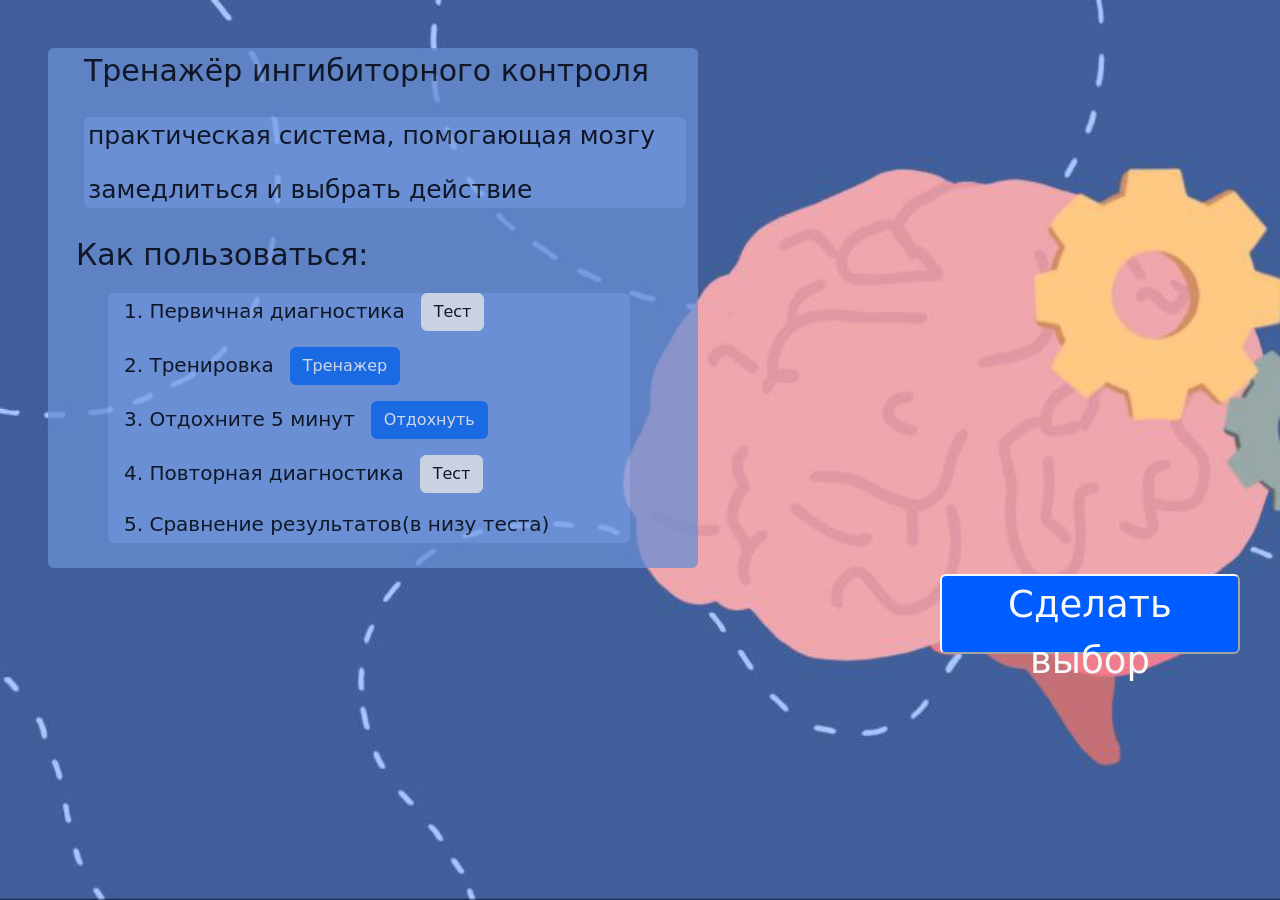
<file: index.html>
<!DOCTYPE html>
<html lang="ru">
<head>
    <meta charset="UTF-8">
    <meta name="viewport" content="width=device-width, initial-scale=1.0">
    <link href="https://cdn.jsdelivr.net/npm/bootstrap@5.3.3/dist/css/bootstrap.min.css" rel="stylesheet" integrity="sha384-QWTKZyjpPEjISv5WaRU9OFeRpok6YctnYmDr5pNlyT2bRjXh0JMhjY6hW+ALEwIH" crossorigin="anonymous">
    <title>Ингибиторный контроль</title>
    <link rel="stylesheet" href="ingibitor/index/index.css">
</head>
<body>

    <div class="d-flex align-items-center">

            <div class="modal fade post " id="exampleModal" >
            <div class="modal-dialog ">
                <div class="modal-content text-light " style="height:200px; background-color: rgb(121, 159, 232)">
                    <!-- Заголовок окна -->
                    <div class="modal-header">
                        <h5 class="">Выбор</h5>
                        <button type="button" class="btn-close" data-bs-dismiss="modal"></button>
                    </div>
                    <div class="a">
                        <a href="ingibitor/tabl/tabl.html" class="btn btn-light pis">Тест</a>
                        <a href="ingibitor/swet/swet.html" class="btn btn-primary custom-pise">Тренажер</a>
                        <a href="https://rutube.ru/video/8416def2dc1dddc956c2a4130853d0c2/" target="_blank" class="btn btn-primary custom-pis" >Отдых</a>
                    </div>
                </div>
            </div>
        </div>
    </div>
    <div class="  opacity-75 rounded mt-5 ms-5 row icon " >
        <div class="text-black" >
            <div class="example-box ms-4 ">
                <p class=" e2 display-0  opacity-100 ">Тренажёр ингибиторного контроля</p>
            </div>
            <div class="example-box ms-4 ">
                <p class=" display-0 "></p>
            </div>
            <div class="  rounded ms-4 mt-4" style=" background-color: rgb(121, 159, 232)">
                <div class="ms-1">
                    <p class=" e3">практическая система, помогающая мозгу </p>
                </div>

                <div class=" ms-1 ">
                    <p class=" e3 ">замедлиться и выбрать действие</p>
                </div>
            </div>

            <div class="example-box ms-3 mt-4">
                <p class=" e2 ">Как пользоваться:</p>
            </div>
            <div class="  col-10 rounded ms-5  tab" style="  background-color: rgb(121, 159, 232)">
                <div class="example-box ms-3 ">
                    <p class=" ">1. Первичная диагностика<a href="ingibitor/tabl/tabl.html" class="btn bet ms-3 btn-light ">Тест</a></p>

                </div>

                <div class="example-box  ms-3">
                    <p class="">2. Тренировка<a href="ingibitor/swet/swet.html" class="btn bet1 ms-3 btn-primary ">Тренажер</a></p>

                </div>
                <div class="example-box  ms-3">
                    <p class=" ">3. Отдохните 5  минут<a href="https://rutube.ru/video/8416def2dc1dddc956c2a4130853d0c2/" target="_blank" class="btn bet1 ms-3 btn-primary ">Отдохнуть</a></p>

                </div>

                <div class="example-box  ms-3">
                        <p class=" ">4. Повторная диагностика<a href="ingibitor/tabl/tabl.html" class="btn bet ms-3 btn-light ">Тест</a></p>

                </div>

                <div class="example-box  ms-3">
                        <p class=" ">5. Сравнение результатов(в низу теста)</p>
                </div>
            </div>
        </div>
    </div>
    <div class="bg-light ">
        <button type="button"  class="rounded border-light  text-light custom-position mt-4 " data-bs-toggle="modal" data-bs-target="#exampleModal">
            Сделать выбор
        </button>
    </div>

    <script src="ingibitor/index/index.js"></script>
    <script src="https://cdn.jsdelivr.net/npm/bootstrap@5.3.3/dist/js/bootstrap.bundle.min.js"></script>
</body>
</html>
</file>
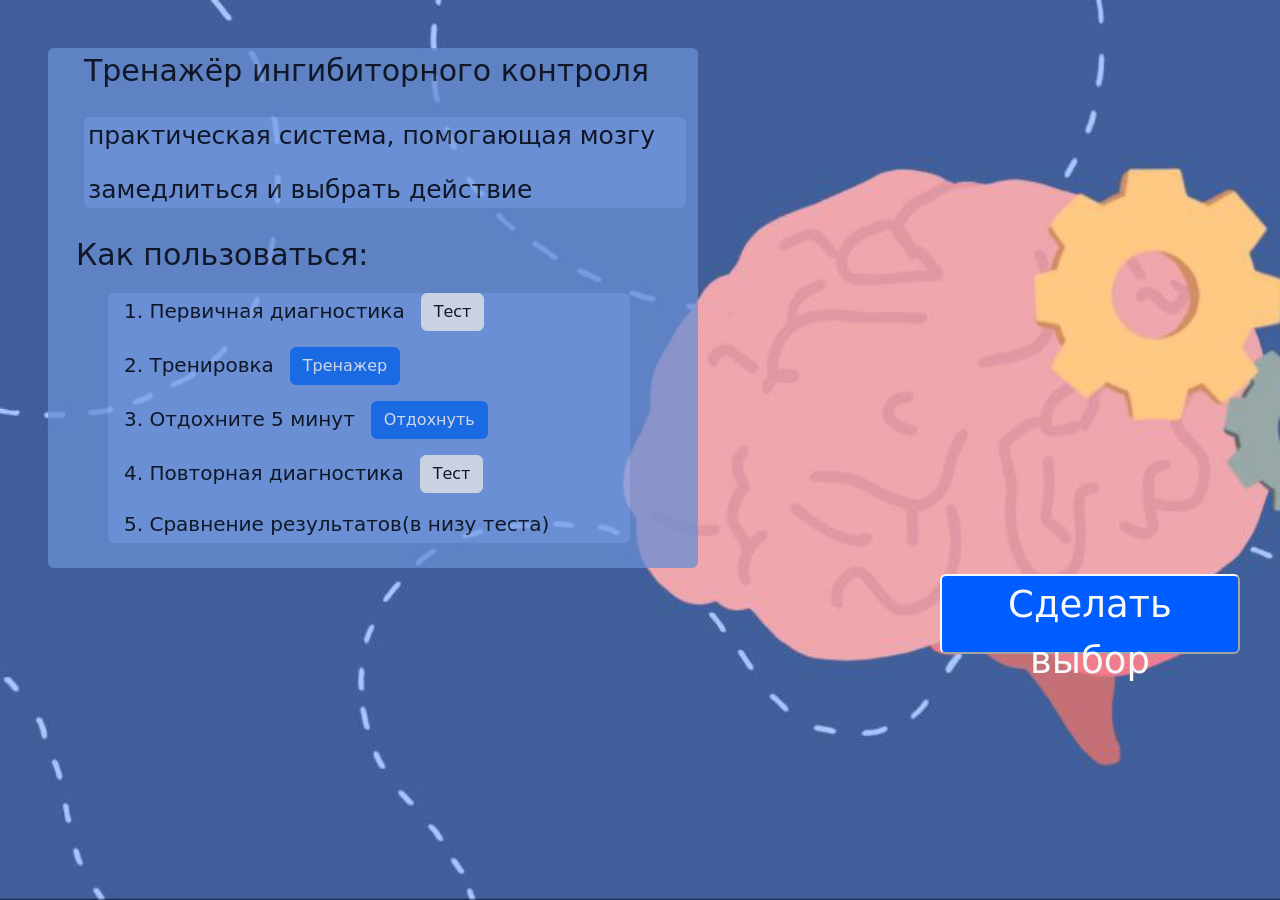
<file: ingibitor/index/index.html>
<!DOCTYPE html>
<html lang="ru">
<head>
    <meta charset="UTF-8">
    <meta name="viewport" content="width=device-width, initial-scale=1.0">
    <link href="https://cdn.jsdelivr.net/npm/bootstrap@5.3.3/dist/css/bootstrap.min.css" rel="stylesheet" integrity="sha384-QWTKZyjpPEjISv5WaRU9OFeRpok6YctnYmDr5pNlyT2bRjXh0JMhjY6hW+ALEwIH" crossorigin="anonymous">
    <title>Ингибиторный контроль</title>
    <link rel="stylesheet" href="index.css">
</head>
<body>

    <div class="d-flex align-items-center">

            <div class="modal fade post " id="exampleModal" >
            <div class="modal-dialog ">
                <div class="modal-content text-light " style="height:200px; background-color: rgb(121, 159, 232)">
                    <!-- Заголовок окна -->
                    <div class="modal-header">
                        <h5 class="">Выбор</h5>
                        <button type="button" class="btn-close" data-bs-dismiss="modal"></button>
                    </div>
                    <div class="a">
                        <a href="../tabl/tabl.html" class="btn btn-light pis">Тест</a>
                        <a href="../swet/swet.html" class="btn btn-primary custom-pise">Тренажер</a>
                        <a href="https://rutube.ru/video/8416def2dc1dddc956c2a4130853d0c2/" target="_blank" class="btn btn-primary custom-pis" >Отдых</a>
                    </div>
                </div>
            </div>
        </div>
    </div>
    <div class="  opacity-75 rounded mt-5 ms-5 row icon " >
        <div class="text-black" >
            <div class="example-box ms-4 ">
                <p class=" e2 display-0  opacity-100 ">Тренажёр ингибиторного контроля</p>
            </div>
            <div class="example-box ms-4 ">
                <p class=" display-0 "></p>
            </div>
            <div class="  rounded ms-4 mt-4" style=" background-color: rgb(121, 159, 232)">
                <div class="ms-1">
                    <p class=" e3">практическая система, помогающая мозгу </p>
                </div>

                <div class=" ms-1 ">
                    <p class=" e3 ">замедлиться и выбрать действие</p>
                </div>
            </div>

            <div class="example-box ms-3 mt-4">
                <p class=" e2 ">Как пользоваться:</p>
            </div>
            <div class="  col-10 rounded ms-5  tab" style="  background-color: rgb(121, 159, 232)">
                <div class="example-box ms-3 ">
                    <p class=" ">1. Первичная диагностика<a href="../tabl/tabl.html" class="btn bet ms-3 btn-light ">Тест</a></p>

                </div>

                <div class="example-box  ms-3">
                    <p class="">2. Тренировка<a href="../swet/swet.html" class="btn bet1 ms-3 btn-primary ">Тренажер</a></p>

                </div>
                <div class="example-box  ms-3">
                    <p class=" ">3. Отдохните 5  минут<a href="https://rutube.ru/video/8416def2dc1dddc956c2a4130853d0c2/" target="_blank" class="btn bet1 ms-3 btn-primary ">Отдохнуть</a></p>

                </div>

                <div class="example-box  ms-3">
                        <p class=" ">4. Повторная диагностика<a href="../tabl/tabl.html" class="btn bet ms-3 btn-light ">Тест</a></p>

                </div>

                <div class="example-box  ms-3">
                        <p class=" ">5. Сравнение результатов(в низу теста)</p>
                </div>
            </div>
        </div>
    </div>
    <div class="bg-light ">
        <button type="button"  class="rounded border-light  text-light custom-position mt-4 " data-bs-toggle="modal" data-bs-target="#exampleModal">
            Сделать выбор
        </button>
    </div>

    <script src="index.js"></script>
    <script src="https://cdn.jsdelivr.net/npm/bootstrap@5.3.3/dist/js/bootstrap.bundle.min.js"></script>
</body>
</html>
</file>
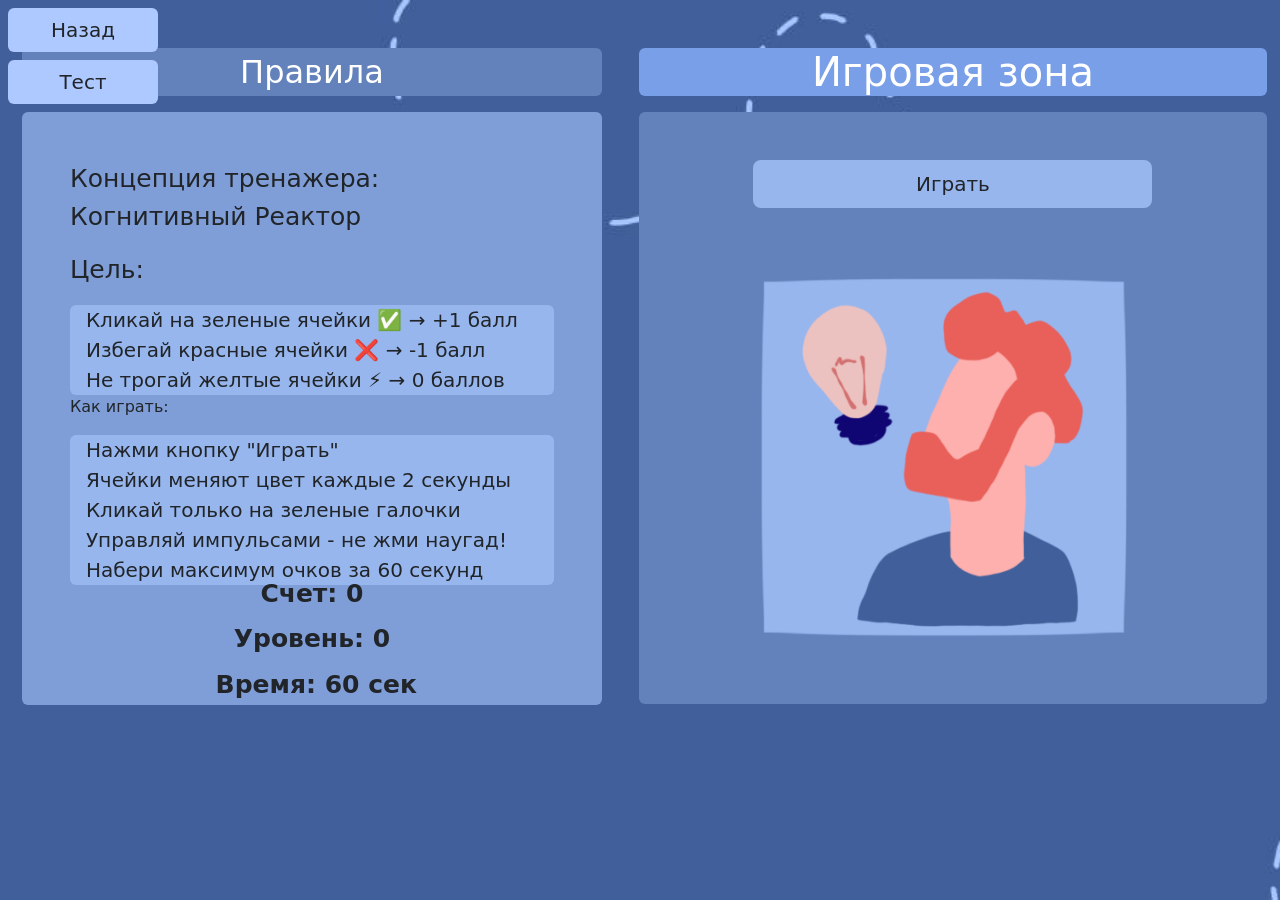
<file: ingibitor/swet/swet.html>
<!DOCTYPE html>
<html lang="en">
    <head>
        <meta charset="UTF-8">
        <meta name="viewport" content="width=device-width, initial-scale=1.0">
        <link href="https://cdn.jsdelivr.net/npm/bootstrap@5.3.3/dist/css/bootstrap.min.css" rel="stylesheet">
        <link rel="stylesheet" href="swet.css">
        <title>Когнитивный реактор</title>


    </head>
    <body>
        <div class=" z ">
            <div>
                <a href="../../index.html" class="btn cnop ms-2 mt-2" style="">Назад</a>
            </div>
            <div class=" ">
                <a href="../tabl/tabl.html" class="btn ms-2 cnop mt-2" style="">Тест</a>
            </div>
        </div>
        <div class="row">
            <div class="col-6 post-pr">
              <div class=" mt-5 mr-5 ms-5 text-white ">
                <div class="text-center rounded " style="background-color: rgb(99, 130, 187)">
                    <p class="e">
                        Правилa
                    </p>
                </div>
                  <div class="rounded   p-5 my-3 text-dark box"  >
                      <p class="e1">
                      Концепция тренажера: Когнитивный Реактор
                      </p>
                           <p class="e1">
                               Цель:
                           </p>
                            <div class=" rounded e2" style="background-color: rgb(151, 182, 237)">
                                <div class="ms-3">
                                    Кликай на зеленые ячейки ✅ → +1 балл
                                </div>
                                <div class="ms-3">
                                    Избегай красные ячейки ❌ → -1 балл
                                </div>
                                <div class="ms-3">
                                    Не трогай желтые ячейки ⚡ → 0 баллов
                                </div>
                            </div>
                        <p>Как играть:</p>
                        <div class=" rounded e2" style="background-color: rgb(151, 182, 237)">
                            <div class="ms-3">
                                Нажми кнопку "Играть"
                            </div>
                            <div class="ms-3">
                                Ячейки меняют цвет каждые 2 секунды
                            </div>
                            <div class="ms-3">
                                Кликай только на зеленые галочки
                            </div>
                            <div class="ms-3">
                                Управляй импульсами - не жми наугад!
                            </div>
                            <div class="ms-3">
                                Набери максимум очков за 60 секунд
                            </div>
                        </div>

                      <div class="stats mt-4 p-3 bg- rounded text-center ">
                          <div class="mb-2 ">
                               <strong>Счет:</strong>
                              <span id="score" class="">0</span>
                          </div>
                          <div class="mb-2 ">
                               <strong>Уровень:</strong>
                              <span id="level" class="">0</span>
                          </div>
                          <div class="">
                              ️ <strong>Время:</strong>
                              <span id="timer" class="">60</span> сек
                          </div>
                      </div>
                  </div>
              </div>
            </div>  <!- Поле правил -->
            <div class="col-6 post-ig ">
                <div class="text-white mt-5 mr-5 text-center rounded" style="background-color: rgb(121, 159, 232)">
                    <h1>Игровая зона</h1>
                </div>


              <div class=" p-5 rounded text-center my-3  " style="background-color: rgb(99, 130, 187)">
                        <button class="btn btn-lg w-75 text-dark" style="background-color: rgb(152, 182, 238)" data-bs-toggle="modal" data-bs-target="#play">
                            Играть
                        </button>
                    <div class=" rounded  text-center mx-auto d-block">
                        <img src="../svg/mik.png" alt="Сириус" class=" ft rounded mt-5">
                    </div>
              </div>
            </div>  <!- Поле картинки и игры-->
        </div>
        <div class="modal fade" id="play">
        <div class="modal-dialog modal-fullscreen">
            <div class="modal-content bg-image fon-ig ">
                <div class="modal-header border-light">
                    <h4 class="modal-title text-white">Когнитивный реактор</h4>
                    <button type="button" class="btn-close btn-close-white" data-bs-dismiss="modal"></button>
                </div>
                    <div class="row ">
                        <div class="col-12 text-center">
                            <div class="stat1" >
                                <h4>
                                    <span class="badge bg-success mt-2 p">Счет: <span id="gameScore">0</span></span>
                                    <span class="badge bg-warning p2">Уровень: <span id="gameLevel">1</span></span>
                                    <span class="badge bg-danger p3">Время: <span id="gameTimer">60</span></span>
                                </h4>
                            </div>
                        </div>
                    </div>
                <div class="modal-body  text-white" style=" background-color: rgb(65, 95, 155) ">
                        <div class="container-fluid t1 h-10" style="  ">
                            <div class="row h-10 align-items-center justify-content-center" >
                                <div class="col-12 text-center ">
                                    <div class="game-grid " style=" max-width: 6000px;">
                                        <div class="row gm-grid  p-3 text-white text-white rounded ">
                                            <div id="gameCellsContainer" class="d-flex flex-wrap justify-content-center">

                                            </div>
                                            <div>
                                                <div>
                                                    <button class="btn btn-danger mt-4" style="width: 200px;" onclick="resetGame()">Сбросить</button>
                                                </div>
                                                <div>
                                                    <button class="btn btn-warning mt-2" style="width: 200px;" data-bs-dismiss="modal">Выйти</button>
                                                </div>
                                            </div>
                                        </div>
                                    </div>
                                </div>
                            </div>
                        </div>
                </div>
            </div>
        </div>
    </body>
    <script src="https://cdn.jsdelivr.net/npm/bootstrap@5.3.3/dist/js/bootstrap.bundle.min.js"></script>
    <script src="swet.js"></script>
</html>
</file>
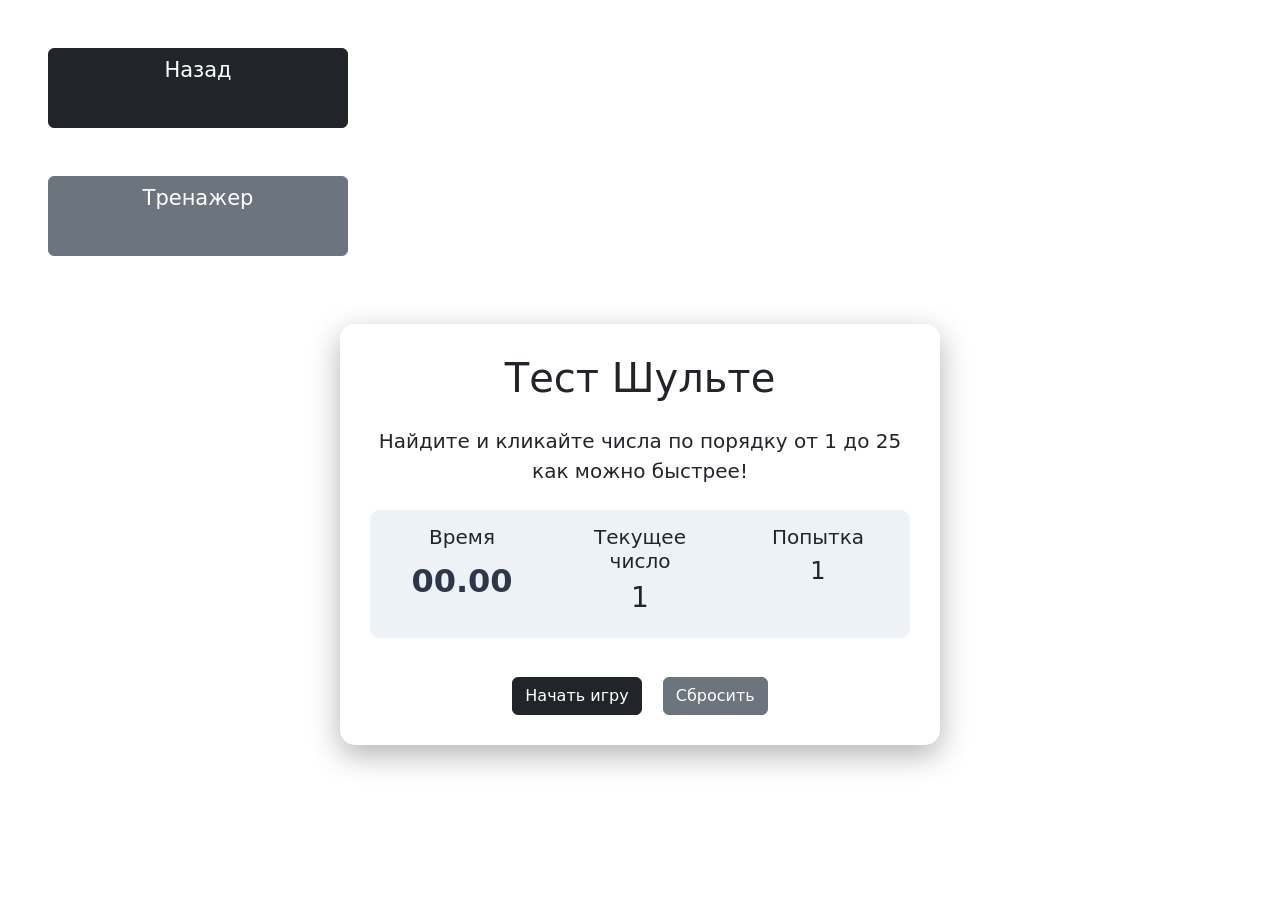
<file: ingibitor/tabl/tabl.html>
<!DOCTYPE html>
<html lang="ru">
<head>
    <meta charset="UTF-8">
    <meta name="viewport" content="width=device-width, initial-scale=1.0">
    <link rel="stylesheet" href="tabl.css">
    <script src="tabl.js"></script>
    <link href="https://cdn.jsdelivr.net/npm/bootstrap@5.3.3/dist/css/bootstrap.min.css" rel="stylesheet">
    <title>Тест Шульте</title>
</head>
<body>
    <div class=" ">
        <div >
                <a href="../../index.html" class="btn btn-dark ms-5 mt-5 cnop " ><p class="e1"> Назад</p></a>
        </div>
        <div class=" ">
                <a href="../swet/swet.html" class="btn btn-secondary ms-5 mt-5 cnop " > <p class="e1"> Тренажер</p></a>
        </div>
    </div>
        <div class="container body py-5">
        <div class="schulte-container text-center">
            <h1 class="mb-4"> Тест Шульте</h1>
            <p class="lead mb-4">Найдите и кликайте числа по порядку от 1 до 25 как можно быстрее!</p>

            <div class="stats">
                <div class="row text-center">
                    <div class="col-md-4">
                        <h5>Время</h5>
                        <div class="timer" id="timer">00.00</div>
                    </div>
                    <div class="col-md-4">
                        <h5>Текущее число</h5>
                        <div class="h3 text-" id="currentNumber">1</div>
                    </div>
                    <div class="col-md-4">
                        <h5>Попытка</h5>
                        <div class="h4 text-" id="attemptCount">1</div>
                    </div>
                </div>
            </div>

            <div class="schulte-grid" id="schulteGrid">
                <!-- Ячейки будут сгенерированы JavaScript -->
            </div>

            <div class="mt-4">
                <button class="btn btn-dark me-3" onclick="startGame()" > Начать игру</button>
                <button class="btn btn-secondary" onclick="resetGame()"> Сбросить</button>
            </div>

            <!-- Таблица результатов -->
            <div class="results-table " id="resultsTable" style="display: none;">
                <h4 class="mb-3"> Ваши результаты</h4>
                <table class="table table-striped">
                    <thead>
                        <tr>
                            <th>Попытка</th>
                            <th>Время</th>
                            <th>Дата</th>
                        </tr>
                    </thead>
                    <tbody id="resultsBody">
                        <!-- Результаты будут добавлены сюда -->
                    </tbody>
                </table>
                <button class="btn btn-outline-primary btn-sm" onclick="clearResults()">Очистить историю</button>
            </div>
        </div>
    </div>

    <script>

    </script>
</body>
</html>
</file>
<file: ingibitor/index/index.css>
body {
                background-image: url('../svg/gid.png');
                background-size: cover;
                background-position: center;
                background-repeat: no-repeat;
                background-attachment: fixed;
                -webkit-user-select: none;  /* Chrome, Safari, Opera */
                -moz-user-select: none;     /* Firefox */
                -ms-user-select: none;      /* Internet Explorer */
                user-select: none;
            }
        .custom-margin-1 {
            margin-left: 6rem;
        }

        .img-small {
            width: auto; height: 100px;
        }

        .btn-custom-text {
            color: #6b8fd5
        }
        .bottom-right-image
        {
            position: absolute;
            right: 20px;
            bottom: 20px;
            max-width: 200px;
        }

        .custom-position {
            position: fixed;
            top: 550px;
            left: 1000px;
            z-index: 1000;
            height:100px;
            width:500px;
            background-color: rgb(0, 93, 255);
            font-size: 50px;
        }

        .custom-post {
             position: fixed;
             top: 650px;
             left: 1000px;
             z-index: 1000;
        }

        .btn-transparent {
             background-color: transparent !important;
             border: 0px solid rgba(255, 255, 255, 0.7) !important;
             color: white !important;
             transition: all 0.3s ease;
        }

        .custom-pis{
            position: absolute;
            left: 25%;
             width: 90px;
             z-index: 1000;
        }
        .pis{
            position: absolute;
            top: 70%;
            left: 40%;
             width: 90px;
             z-index: 1000;
        }
        .custom-pise{
            position: absolute;
            left: 55%;
             z-index: 1000;
        }

        .a{
             display:flex;
             flex-direction:row;
             gap:10px;
             margin-top: 10px;
             margin-right: auto;
        }
        .post{
            position: absolute;
            top: 30%;

        }
        .icon{
            height: 570px;
            width: 750px;
            background-color: rgb(105, 142, 212);
        }
        .tab{
            height: 300px;
        }
        .e1{
            font-size: 20px;

        }
        .e2{
            font-size: 30px;
        }
        .e3{
            font-size: 25px;
        }

@media (max-width: 1500px){

        .custom-position {
            position: fixed;
            top: 550px;
            left: 1000px;
            z-index: 1000;
            height: 80px;
            width: 400px;
            background-color: rgb(0, 93, 255);
            font-size: 40px;
        }
        .icon{
            height: 520px;
            width: 650px;
            background-color: rgb(105, 142, 212);
        }
        .tab{
            height: 250px;
            font-size: 20px;
        }


}

@media (max-width: 1370px){

        .custom-position {
            position: absolute;
            top: 550px;
            left: 940px;
            z-index: 1000;
            height: 80px;
            width: 300px;
            background-color: rgb(0, 93, 255);
            font-size: 37px;
        }

}

@media (max-width: 1170px){

        .custom-position {
            position: absolute;
            top: 550px;
            left: 800px;
            z-index: 1000;
            height: 80px;
            width: 300px;
            background-color: rgb(0, 93, 255);
            font-size: 37px;
        }
        .icon{
            height: 420px;
            width: 470px;
            background-color: rgb(105, 142, 212);
        }
        .tab{
            height: 200px;
            font-size: 15px;
        }
        .e1{
            font-size: 12px;

        }
        .e2{
            font-size: 20px;
        }
        .e3{
            font-size: 15px;
        }
        .bet{
            width: 50px;
            height: 20px;
            font-size: 12px;
            line-height: 20px;
            padding: 0px;
        }
        .bet1{
            width: 80px;
            height: 20px;
            font-size: 12px;
            line-height: 20px;
            padding: 0px;

        }
}

@media (max-width: 1050px){

        .custom-position {
            position: fixed;
            top: 500px;
            left: 680px;
            z-index: 1000;
            height: 80px;
            width: 300px;
            background-color: rgb(0, 93, 255);
            font-size: 25px;
        }
        .icon{
            height: 500px;
            width: 450px;
            background-color: rgb(105, 142, 212);
        }
        .tab{
            height: 250px;
            font-size: 15px;
        }

        .e2{
            font-size: 20px;
        }
        .e3{
            font-size: 15px;
        }
        .bet{
            width: 70px;
            height: 17px;
            font-size: 12px;
            line-height: 17px;
            padding: 0px;
        }
        .bet1{
            width: 100px;
            height: 17px;
            font-size: 12px;
            line-height: 17px;
            padding: 0px;

        }
}

@media (max-width: 880px){

        .custom-position {
            position: absolute;
            top: 580px;
            left: 580px;
            z-index: 1000;
            height: 70px;
            width: 250px;
            background-color: rgb(0, 93, 255);
            font-size: 30px;
        }
        .icon{
            height: 530px;
            width: 450px;
            background-color: rgb(105, 142, 212);
        }
        .tab{
            height: 200px;
            font-size: 17px;
        }

        .e2{
            font-size: 20px;
        }
        .e3{
            font-size: 17px;
        }
        .bet{
            width: 60px;
            height: 20x;
            font-size: 15px;
            line-height: 18px;
            padding: 0px;
        }
        .bet1{
            width: 90px;
            height: 20px;
            font-size: 15px;
            line-height: 18px;
            padding: 0px;

        }
}

    @media (max-width: 780px){

        .custom-position {
            position: absolute;
            top: 550px;
            left: 270px;
            z-index: 1000;
            height: 50px;
            width: 200px;
            background-color: rgb(0, 93, 255);
            font-size: 15px;
        }
        .icon{
            position: absolute;
            left: 3%;
            height: 450px;
            width: 600px;
            background-color: rgb(105, 142, 212);
        }
        .tab{
            height: 200px;
            font-size: 15px;
        }

        .e2{
            font-size: 20px;
        }
        .e3{
            font-size: 17px;
        }
        .bet{
            width: 50px;
            height: 17px;
            font-size: 12px;
            line-height: 17px;
            padding: 0px;
        }
        .bet1{
            width: 80px;
            height: 17px;
            font-size: 12px;
            line-height: 17px;
            padding: 0px;

        }
    }




@media (max-width: 500px){

        .custom-position {
            position: absolute;
            top: 700px;
            left: 90px;
            z-index: 1000;
            height: 70px;
            width: 270px;
            background-color: rgb(0, 93, 255);
            font-size: 20px;
        }
        .icon{
            position: absolute;
            left: -3%;
            height: 600px;
            width: 350px;
            background-color: rgb(105, 142, 212);
        }
        .tab{
            position: absolute;
            right: 7%;
            height: 330px;
            width: 300px;
            font-size: 15px;
        }

        .e2{
            font-size: 20px;
        }
        .e3{
            font-size: 15px;
        }
        .bet{
            width: 50px;
            height: 20px;
            font-size: 13px;
            line-height: 20px;
            padding: 0px;
        }
        .bet1{
            width: 80px;
            height: 20px;
            font-size: 13px;
            line-height: 20px;
            padding: 0px;

        }
}
</file>
<file: ingibitor/swet/swet.css>
body {
                    background-image: url('../svg/ris.png');
                    background-size: cover;
                    background-position: center;
                    background-repeat: no-repeat;
                    background-attachment: fixed;
                    -webkit-user-select: none;  /* Chrome, Safari, Opera */
                    -moz-user-select: none;     /* Firefox */
                    -ms-user-select: none;      /* Internet Explorer */
                    user-select: none;
                    overflow-x: hidden !important;
                }
                .cell {
                    transition: all 0.3s ease;
                    cursor: pointer;
                    min-height: 80px;
                    display: flex;
                    align-items: center;
                    justify-content: center;
                    font-size: 1.5rem;
                    font-weight: bold;
                }
                .z{
                    position: absolute;
                    z-index: 1000;
                }
                .cell:hover {
                    transform: scale(1.05);
                }

                .cell.correct {
                    background-color: #28a745 !important;
                    border-color: #fff !important;
                }

                .cell.incorrect {
                    background-color: #dc3545 !important;
                    border-color: #fff !important;
                }
                .custom-color {
                background-color: #aac7ff !important;
                }
                .stats {
                    font-size: 12px;
                    font-weight: bold;
                }
                .bottom-right-image
                {
                    position: absolute;
                    right: 20px;
                    bottom: 20px;
                    max-width: 200px;
                }
                .p{
                    position: relative;
                    left: 10%;
                }
                .p2{
                    position: relative;
                    left: 15%;

                }
                .p3{
                    position: relative;
                    left: 20%;

                }
                        .schulte-grid {
                            display: grid;
                            grid-template-columns: repeat(5, 1fr);
                            gap: 10px;
                            margin: 20px 0;
                        }
                .box{
                    height: 593px;
                    background-color: rgb(127, 158, 215);

                }
                .fon-ig{
                    background-image: url('../svg/fon.png');
                      background-size: cover;        /* заполняет весь экран */
                      background-position: center;   /* центрирует */
                      background-repeat: no-repeat;  /* не повторяет */
                      background-attachment: fixed;  /* фиксирует при скролле */
                      margin: 0;
                      height: 100vh;
                }
                .gm-grid{
                    max-width: 5000px;
                    height:510px;
                    background-color: rgb(107, 143, 213);
                }
                .t1{
                    width: 1300px;
                }
@media (max-width: 1800px){
                .cell {
                    transition: all 0.3s ease;
                    cursor: pointer;
                    min-height: 80px;
                    display: flex;
                    align-items: center;
                    justify-content: center;
                    font-size: 1.5rem;
                    font-weight: bold;
                }
                .stat1{
                    position: relative;
                    right: 15%;
                }
                .t1{
                    width: 1300px;
                }
                .z{
                    position: absolute;
                    z-index: 1000;
                }
                .cell:hover {
                    transform: scale(1.05);
                }
                .e{
                    font-size: 32px;
                }
                .cell.correct {
                    background-color: #28a745 !important;
                    border-color: #fff !important;
                }

                .cell.incorrect {
                    background-color: #dc3545 !important;
                    border-color: #fff !important;
                }
                .custom-color {
                background-color: #aac7ff !important;
                }
                .stats {
                    font-size: 20px;
                    font-weight: bold;
                }
                .bottom-right-image
                {
                    position: absolute;
                    right: 20px;
                    bottom: 20px;
                    max-width: 200px;
                }

                        .schulte-grid {
                            display: grid;
                            grid-template-columns: repeat(5, 1fr);
                            gap: 10px;
                            margin: 20px 0;
                        }
                .box{
                    height: 593px;
                    background-color: rgb(127, 158, 215);

                }
                 .e1{
                   font-size: 25px;
                }
                .e2{
                    font-size: 20px;
                }
                 .cnop{

                    width: 150px;
                    font-size: 20px;
                    background-color: rgb(174, 201, 255)
                }
                .ft{
                    position: relative;
                    right: 10%;
                    width: 800px;
                    height: 400px
                }
                .post-pr{

                    position: relative;
                    right: 2%;

                }
                .post-ig{
                    position: relative;
                    left: -1%;
                }
}
@media (max-width: 1400px){
                .stats {
                    font-size: 25px;
                    font-weight: bold;
                    position: relative;
                    left: %;
                    top: -10%;
                }
                .ft{
                    position: relative;
                    right: 27%;
                    width: 800px;
                    height: 400px
                }
}

@media (max-width: 1100px){
                .cell {
                    transition: all 0.3s ease;
                    cursor: pointer;
                    min-height: 80px;
                    display: flex;
                    align-items: center;
                    justify-content: center;
                    font-size: 1.5rem;
                    font-weight: bold;
                }
                .stat1{
                    position: relative;
                    right: 15%;
                }

                .e{
                    font-size: 32px;
                }
                .stats {
                    position: relative;
                    top: 1%;
                    font-size: 20px;
                    font-weight: bold;
                }
                .bottom-right-image
                {
                    position: absolute;
                    right: 20px;
                    bottom: 20px;
                    max-width: 200px;
                }

                        .schulte-grid {
                            display: grid;
                            grid-template-columns: repeat(5, 1fr);
                            gap: 10px;
                            margin: 20px 0;
                        }
                .box{
                    height: 593px;
                    background-color: rgb(127, 158, 215);

                }
                 .e1{
                   font-size: 25px;
                }
                .e2{
                    font-size: 20px;
                }
                 .cnop{

                    width: 150px;
                    font-size: 20px;
                    background-color: rgb(174, 201, 255)
                }
                .ft{
                    position: relative;
                    right: 0%;
                    width: 800px;
                    height: 400px
                }
                .post-pr{

                    position: relative;
                    right: 2%;
                    width: 1100px;

                }
                .post-ig{
                    position: relative;
                    left: 5%;
                    width: 1000px;
                }

}

@media (max-width: 800px){

                .box{
                    height: 593px;
                    background-color: rgb(127, 158, 215);
                    font-size: 2px;
                    width: 600px;
                    position: absolute;
                    left: 0%;
                }
                .post-pr{
                    width: 600px;
                    position: absolute;
                    left: 3%;

                }
                .stats {
                    font-size: 25px;
                    font-weight: bold;
                    position: absolute;
                    left: 30%;
                    top: 70%;
                }
                .e1{
                   font-size: 25px;
                }
                .e2{
                    font-size: 20px;
                }
                .post-ig{
                    position: absolute;
                    top: 105%;
                    left: 3%;
                    width: 600px;
                }
                .cnop{

                    width: 100px;
                    font-size: 15px;
                    background-color: rgb(174, 201, 255)
                }
                .ft{
                    position: relative;
                    right:20%;
                    width: 700px;
                    height: 400px
                }
}

@media (max-width: 500px){

                .box{
                    height: 703px;
                    background-color: rgb(127, 158, 215);
                    font-size: 2px;
                    width: 400px;
                    position: absolute;
                    left: 0%;
                }
                .post-pr{
                    width: 500px;
                    position: absolute;
                    left: 3%;

                }
                .stats {
                    font-size: 20px;
                    font-weight: bold;
                    position: absolute;
                    left: 30%;
                    top: 75%;
                }
                .t1{
                    width: 400px;
                }
                .e1{
                   font-size: 22px;
                }
                .e2{
                    font-size: 17px;
                }
                .post-ig{
                    position: absolute;
                    top: 120%;
                    left: 1%;
                    width: 1200px;
                }
                .cnop{

                    width: 100px;
                    font-size: 20px;
                    background-color: rgb(174, 201, 255)
                }
                .ft{
                    position: relative;
                    right:60%;
                    width: 700px;
                    height: 400px
                }
}
@media (max-width: 400px){
                 .ft{
                    position: relative;
                    right:77%;
                    width: 700px;
                    height: 400px
                }

}
</file>
<file: ingibitor/tabl/tabl.css>
.body{
                -webkit-user-select: none;  /* Chrome, Safari, Opera */
                -moz-user-select: none;     /* Firefox */
                -ms-user-select: none;      /* Internet Explorer */
                user-select: none;
        }
        .schulte-container {
            background: primary ;
            border-radius: 15px;
            box-shadow: 0 10px 30px rgba(0,0,0,0.3);
            padding: 30px;
            margin: 20px auto;
            max-width: 600px;
        }

        .schulte-grid {
            display: grid;
            grid-template-columns: repeat(5, 1fr);
            gap: 10px;
            margin: 10px 0;
        }

        .schulte-cell {
            width: 80px;
            height: 80px;
            border: 2px solid #4a5568;
            border-radius: 10px;
            display: flex;
            align-items: center;
            justify-content: center;
            font-size: 1.5rem;
            font-weight: bold;
            cursor: pointer;
            transition: all 0.3s ease;
            background: #f7fafc;
        }

        .schulte-cell:hover {
            transform: scale(1.05);
            background: #e2e8f0;
        }

        .schulte-cell.active {
            background: #48bb78;
            color: white;
            border-color: #2f855a;
        }



        .stats {
            background: #edf2f7;
            border-radius: 10px;
            padding: 15px;
            margin: 15px 0;
        }

        .timer {
            font-size: 2rem;
            font-weight: bold;
            color: #2d3748;
        }

        .btn-custom {
            border: none;
            color: white;
            padding: 12px 30px;
            border-radius: 25px;
            font-weight: bold;
            transition: all 0.3s ease;
        }

        .btn-custom:hover {
            transform: translateY(-2px);
            box-shadow: 0 5px 15px rgba(0,0,0,0.2);
        }

        .results-table {
            position: relative;

            background: white;
            border-radius: 10px;
            padding: 20px;
            margin-top: 20px;
        }
                .cnop{

                    height: 80px;
                    width: 300px;

                }
                .e1{
                    position: relative;
                    font-size: 21px;
                }

@media (max-width: 1000px){
                .cnop{
                    position: relative;

                    height: 50px;
                    width: 100px;

                }
                .e1{
                    position: relative;
                    font-size: 17px;
                }
}
@media (max-width: 500px){
        .schulte-cell {
            width: 50px;
            height: 50px;
            border: 2px solid #4a5568;
            border-radius: 10px;
            display: flex;
            align-items: center;
            justify-content: center;
            font-size: 1.2rem;
            font-weight: bold;
            cursor: pointer;
            transition: all 0.3s ease;
            background: #f7fafc;
        }
        .schulte-grid {
            display: grid;
            grid-template-columns: repeat(5, 1fr);
            gap: 1px;
            margin: 10px 0;
        }
        .results-table {
            position: relative;
            right: 30px;
            background: white;
            border-radius: 10px;
            padding: 20px;
            margin-top: 20px;
        }
}
</file>
